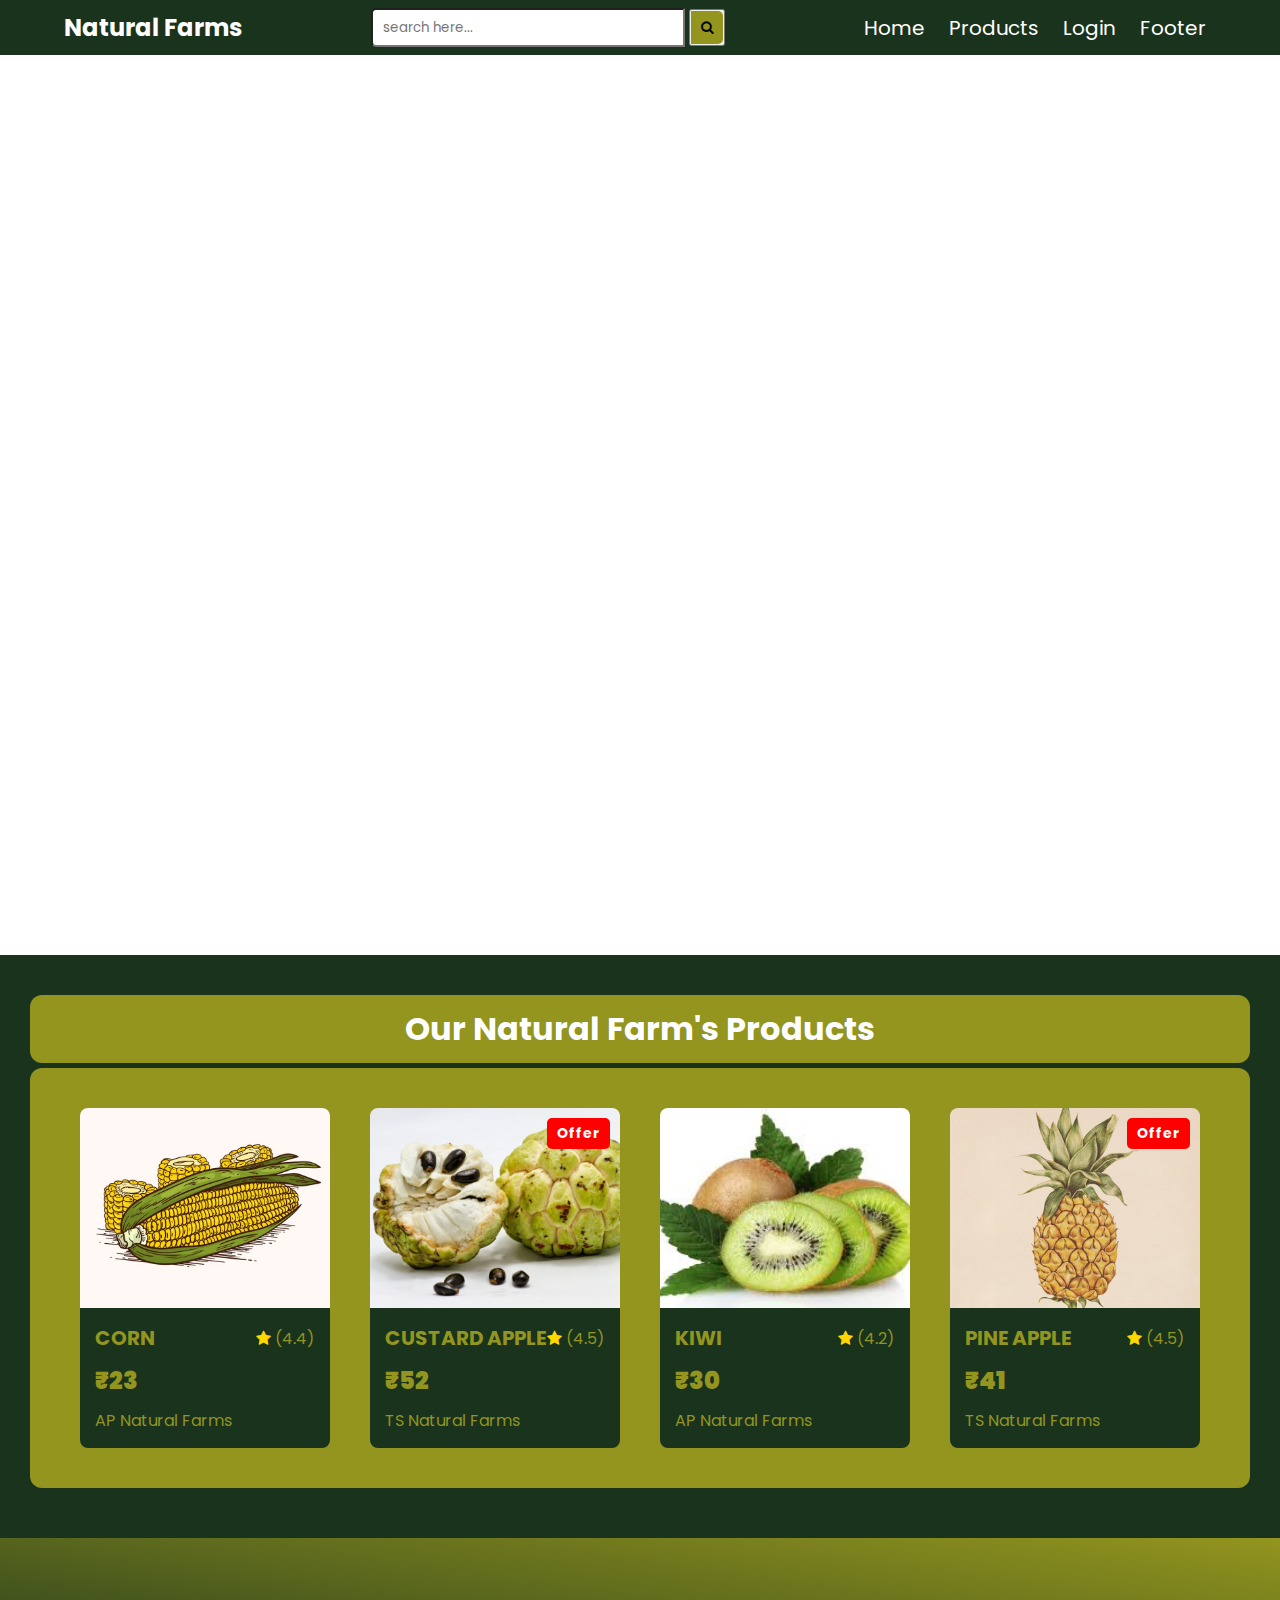
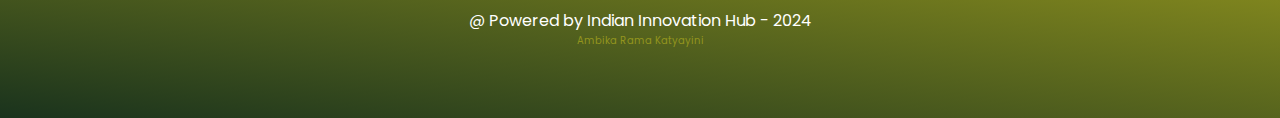
<file: day1/index.html>
<!DOCTYPE html>
<html lang="en">

<head>
    <meta charset="UTF-8">
    <meta name="viewport" content="width=device-width, initial-scale=1.0">
    <title>Natural Farms</title>
    <link rel="stylesheet" href="https://cdnjs.cloudflare.com/ajax/libs/font-awesome/4.7.0/css/font-awesome.min.css">
    <link rel="stylesheet" href="./style.css">
    <link href='https://fonts.googleapis.com/css?family=Poppins' rel='stylesheet'>
    <link rel="stylesheet" href="./Login.html">
</head>

<body>
    <!-- Header -->
    <header class="header_container">
        <div class="logo">
            <h1>Natural Farms</h1>
        </div>
        <div class="header_search">
            <div class="search_bar">
                <input type="text" placeholder="search here...">
                <button>
                    <i class="fa fa-search"></i>
                </button>
            </div>
        </div>
        <!-- Nav Bar -->
        <nav class="navigation">
            <a class="active" href="#Home">Home</a>
            <a href="#Products">Products</a>
            <a href="#Login">Login</a>
            <a href="#Footer">Footer</a>
        </nav>
    </header>
    <!-- Banner -->
    <section id="Home" class="home_container">
        <h6>Indian Innovation Hub</h6>
        <p style="font-size: 20px;">presenting</p>
        <h1>Natural Farms</h1>
    </section>
    <!-- Products -->
    <div id="Products" class="products_container">
        <h1 class="products_container_heading">Our Natural Farm's Products</h1>
        <section class="products">
            <!-- card1 -->
            <div class="card">
                <div class="card_image">
                    <img src="./images/corn_card.jpg" alt="corn_image" class="image" />
                </div>
                <div class="card_details">
                    <div class="name_rating">
                        <div class="item_name">
                            <h2>CORN</h2>
                        </div>
                        <div>
                            <i class="fa fa-star" aria-hidden="true"></i>
                            <span>(4.4)</span>
                        </div>
                    </div>
                    <div>
                        <h1><b>₹<span>23</span></b></h1>
                    </div>
                    <div>
                        <p>AP Natural Farms</p>
                    </div>
                </div>
            </div>
            <!-- card2 -->
            <div class="card">
                <div class="card_image">
                    <img src="./images/custard-apple_card.jpg" alt="custard-apple_image" class="image" />
                    <span>Offer</span>
                </div>
                <div class="card_details">
                    <div class="name_rating">
                        <div class="item_name">
                            <h2>CUSTARD APPLE</h2>
                        </div>
                        <div>
                            <i class="fa fa-star" aria-hidden="true"></i>
                            <span>(4.5)</span>
                        </div>
                    </div>
                    <div>
                        <h1><b>₹<span>52</span></b></h1>
                    </div>
                    <div>
                        <p>TS Natural Farms</p>
                    </div>
                </div>
            </div>
            <!-- card3 -->
            <div class="card">
                <div class="card_image">
                    <img src="./images/Kiwi_card.jfif" alt="kiwi_image" class="image" />
                </div>
                <div class="card_details">
                    <div class="name_rating">
                        <div class="item_name">
                            <h2>KIWI</h2>
                        </div>
                        <div>
                            <i class="fa fa-star" aria-hidden="true"></i>
                            <span>(4.2)</span>
                        </div>
                    </div>
                    <div>
                        <h1><b>₹<span>30</span></b></h1>
                    </div>
                    <div>
                        <p>AP Natural Farms</p>
                    </div>
                </div>
            </div>
            <!-- card4 -->
            <div class="card">
                <div class="card_image">
                    <img src="./images/pineapple_card.jpg" alt="pine-apple_image" class="image" />
                    <span>Offer</span>
                </div>
                <div class="card_details">
                    <div class="name_rating">
                        <div class="item_name">
                            <h2>PINE APPLE</h2>
                        </div>
                        <div>
                            <i class="fa fa-star" aria-hidden="true"></i>
                            <span>(4.5)</span>
                        </div>
                    </div>
                    <div>
                        <h1><b>₹<span>41</span></b></h1>
                    </div>
                    <div>
                        <p>TS Natural Farms</p>
                    </div>
                </div>
            </div>
        </section>
    </div>
    <!-- Footer -->
    <footer id="Footer" class="footer_container">

        <div>
            <p>@ Powered by Indian Innovation Hub - 2024</p>
            <p style="font-size: 10px; color: #93951e;">Ambika Rama Katyayini</p>
        </div>
    </footer>
</body>

</html>
</file>
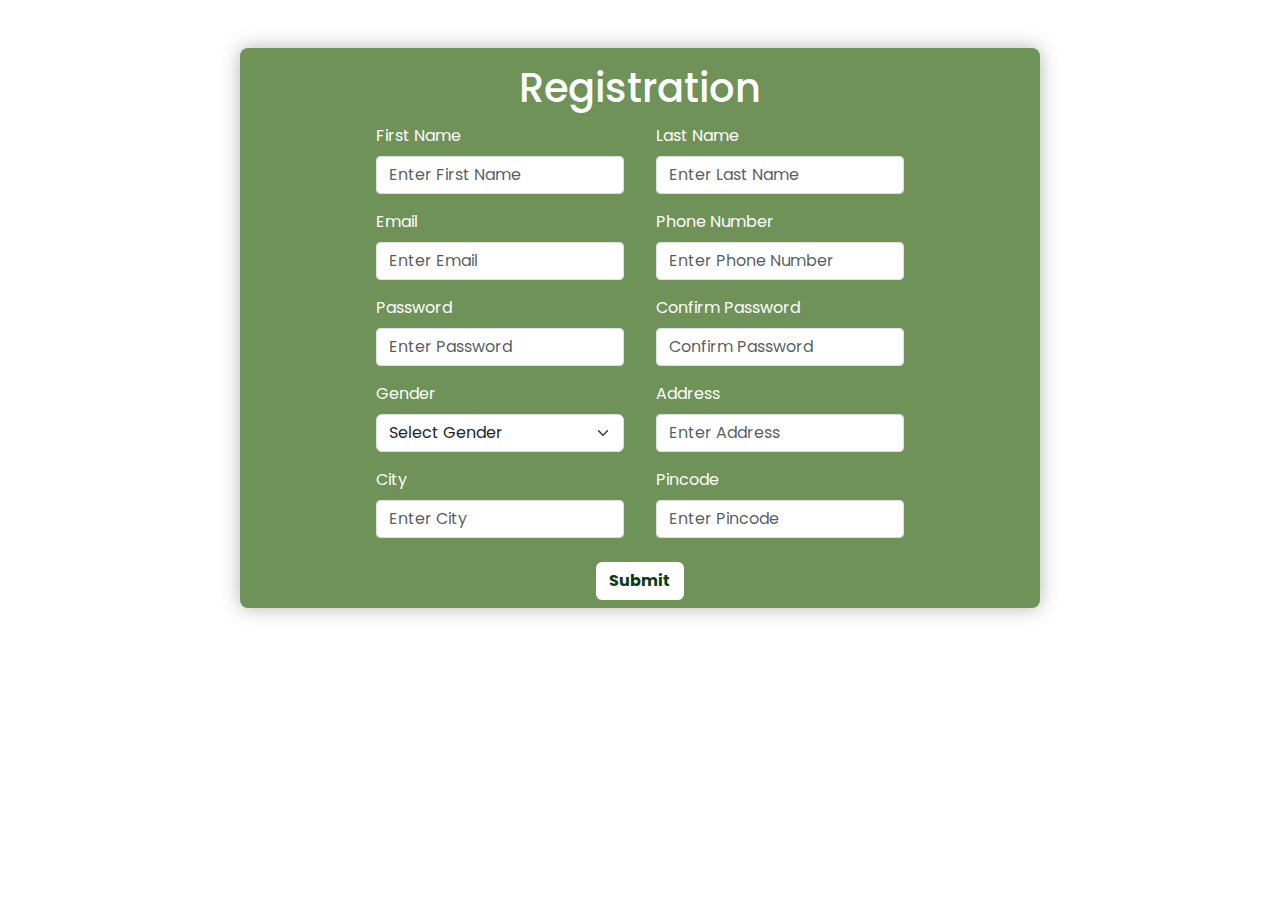
<file: day2/index.html>
<!DOCTYPE html>
<html lang="en">

<head>
    <meta charset="UTF-8">
    <meta name="viewport" content="width=device-width, initial-scale=1.0">
    <title>Natural Farms Registration</title>
    <!-- Bootstrap CSS -->
    <link href="https://cdn.jsdelivr.net/npm/bootstrap@5.3.0-alpha3/dist/css/bootstrap.min.css" rel="stylesheet">
    <!-- google fonts -->
    <link href='https://fonts.googleapis.com/css?family=Poppins' rel='stylesheet'>
    <!-- Internal Styles -->
    <style>
        .error-message {
            color: gold;
            font-size: 0.875em;
        }
    </style>
    <!-- External Styles -->
    <link rel="stylesheet" href="./style.css">
</head>

<body>
    <div class="container mt-5 mb-5">
        <h1 class="form_title text-center mb-1 p-3">Registration</h1>
        <form id="registrationForm" class="needs-validation" novalidate>
            <div class="row g-3 justify-content-center">
                <!-- First Name -->
                <div class="col-md-4 col-sm-8 col-8 m-2">
                    <label for="FirstName" class="form-label">First Name</label>
                    <input type="text" class="form-control" id="FirstName" name="FirstName"
                        placeholder="Enter First Name" required>
                    <div id="fname-error" class="error-message"></div>
                </div>

                <!-- Last Name -->
                <div class="col-md-4 col-sm-8 col-8 m-2">
                    <label for="LastName" class="form-label">Last Name</label>
                    <input type="text" class="form-control" id="LastName" name="LastName" placeholder="Enter Last Name"
                        required>
                    <div id="lname-error" class="error-message"></div>
                </div>

                <!-- Email -->
                <div class="col-md-4 col-sm-8 col-8 m-2">
                    <label for="EMAIL" class="form-label">Email</label>
                    <input type="email" class="form-control" id="EMAIL" name="EMAIL" placeholder="Enter Email" required>
                    <div id="email-error" class="error-message"></div>
                </div>

                <!-- Phone Number -->
                <div class="col-md-4 col-sm-8 col-8 m-2">
                    <label for="PHONENUMBER" class="form-label">Phone Number</label>
                    <input type="tel" class="form-control" id="PHONENUMBER" name="PHONENUMBER"
                        placeholder="Enter Phone Number" required>
                    <div id="phone-error" class="error-message"></div>
                </div>

                <!-- Password -->
                <div class="col-md-4 col-sm-8 col-8 m-2">
                    <label for="PASSWORD" class="form-label">Password</label>
                    <input type="password" class="form-control" id="PASSWORD" name="PASSWORD"
                        placeholder="Enter Password" required>
                    <div id="password-error" class="error-message"></div>
                </div>

                <!-- Confirm Password -->
                <div class="col-md-4 col-sm-8 col-8 m-2">
                    <label for="CONFIRMPASSWORD" class="form-label">Confirm Password</label>
                    <input type="password" class="form-control" id="CONFIRMPASSWORD" name="CONFIRMPASSWORD"
                        placeholder="Confirm Password" required>
                    <div id="confirm-password-error" class="error-message"></div>
                </div>

                <!-- Gender -->
                <div class="col-md-4 col-sm-8 col-8 m-2">
                    <label for="GENDER" class="form-label">Gender</label>
                    <select id="GENDER" name="GENDER" class="form-select" required>
                        <option value="" disabled selected>Select Gender</option>
                        <option value="male">Male</option>
                        <option value="female">Female</option>
                        <option value="other">Other</option>
                    </select>
                    <div id="gender-error" class="error-message"></div>
                </div>

                <!-- Address -->
                <div class="col-md-4 col-sm-8 col-8 m-2">
                    <label for="ADDRESS" class="form-label">Address</label>
                    <input type="text" class="form-control" id="ADDRESS" name="ADDRESS" placeholder="Enter Address"
                        required>
                    <div id="address-error" class="error-message"></div>
                </div>

                <!-- City -->
                <div class="col-md-4 col-sm-8 col-8 m-2">
                    <label for="CITY" class="form-label">City</label>
                    <input type="text" class="form-control" id="CITY" name="CITY" placeholder="Enter City" required>
                    <div id="city-error" class="error-message"></div>
                </div>

                <!-- Pincode -->
                <div class="col-md-4 col-sm-8 col-8 m-2">
                    <label for="PINCODE" class="form-label">Pincode</label>
                    <input type="number" class="form-control" id="PINCODE" name="PINCODE" placeholder="Enter Pincode"
                        required>
                    <div id="pincode-error" class="error-message"></div>
                </div>

                <!-- Submit Button -->
                <div class="col-12 text-center mb-2">
                    <button type="submit" class="btn submit_button">Submit</button>
                </div>
            </div>
        </form>
    </div>

    <!-- Bootstrap JS and validation -->
    <script src="https://cdn.jsdelivr.net/npm/bootstrap@5.3.0-alpha3/dist/js/bootstrap.bundle.min.js"></script>
    <script src="./script.js"></script>
</body>

</html>
</file>
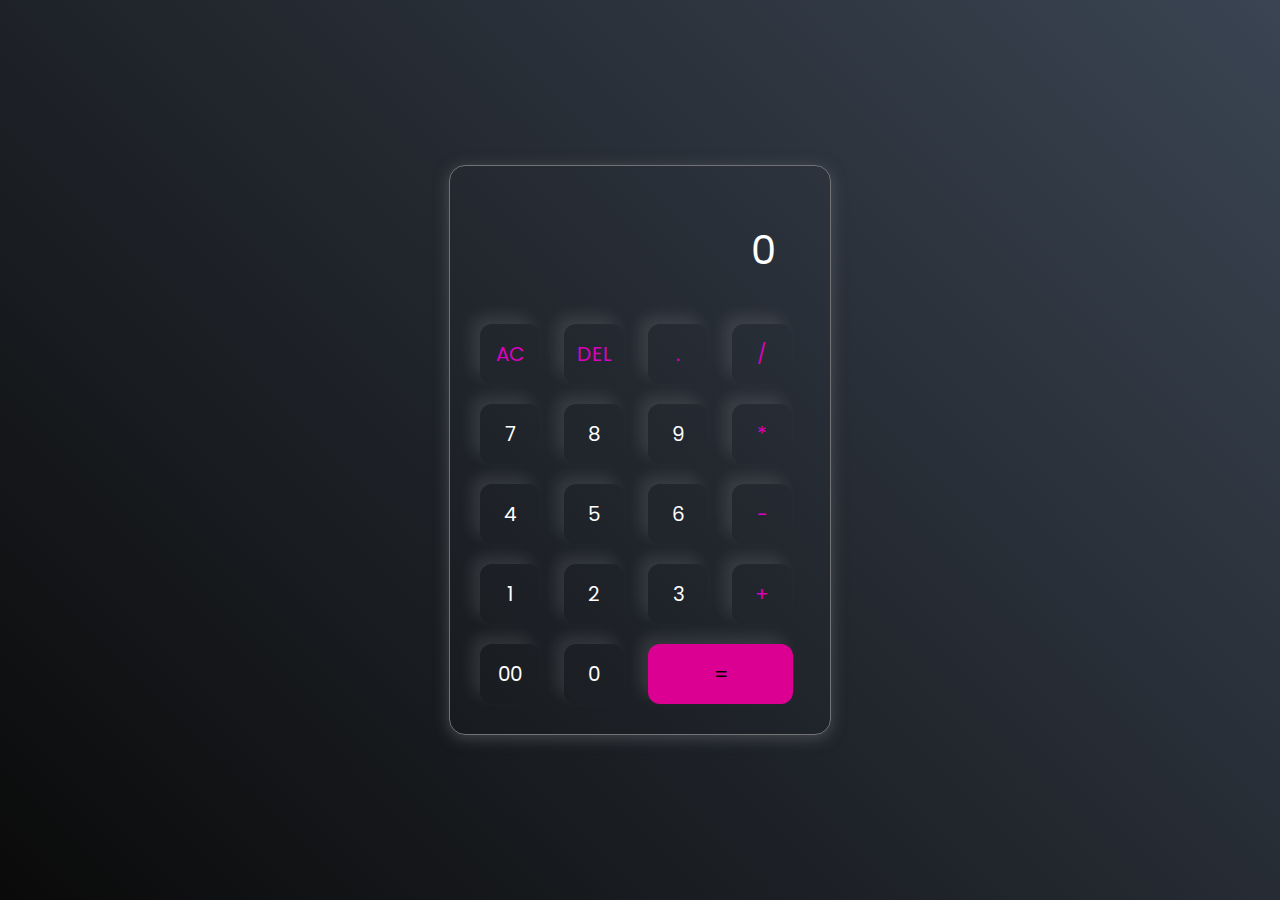
<file: day3/Calculator/index.html>
<!DOCTYPE html>
<html lang="en">

<head>
    <meta charset="UTF-8">
    <meta name="viewport" content="width=device-width, initial-scale=1.0">
    <title>Calculator</title>
    <link rel="stylesheet" href="./style.css">
</head>

<body>
    <div class="calculator">
        <input type="text" placeholder="0" id="inputBox">
        <div>
            <button class="operator">AC</button>
            <button class="operator">DEL</button>
            <button class="operator">.</button>
            <button class="operator">/</button>
        </div>
        <div>
            <button>7</button>
            <button>8</button>
            <button>9</button>
            <button class="operator">*</button>
        </div>
        <div>
            <button>4</button>
            <button>5</button>
            <button>6</button>
            <button class="operator">-</button>
        </div>
        <div>
            <button>1</button>
            <button>2</button>
            <button>3</button>
            <button class="operator">+</button>
        </div>
        <div>
            <button>00</button>
            <button>0</button>
            <button class="equalBtn">=</button>
        </div>
    </div>
    <script src="./script.js"></script>
</body>

</html>
</file>
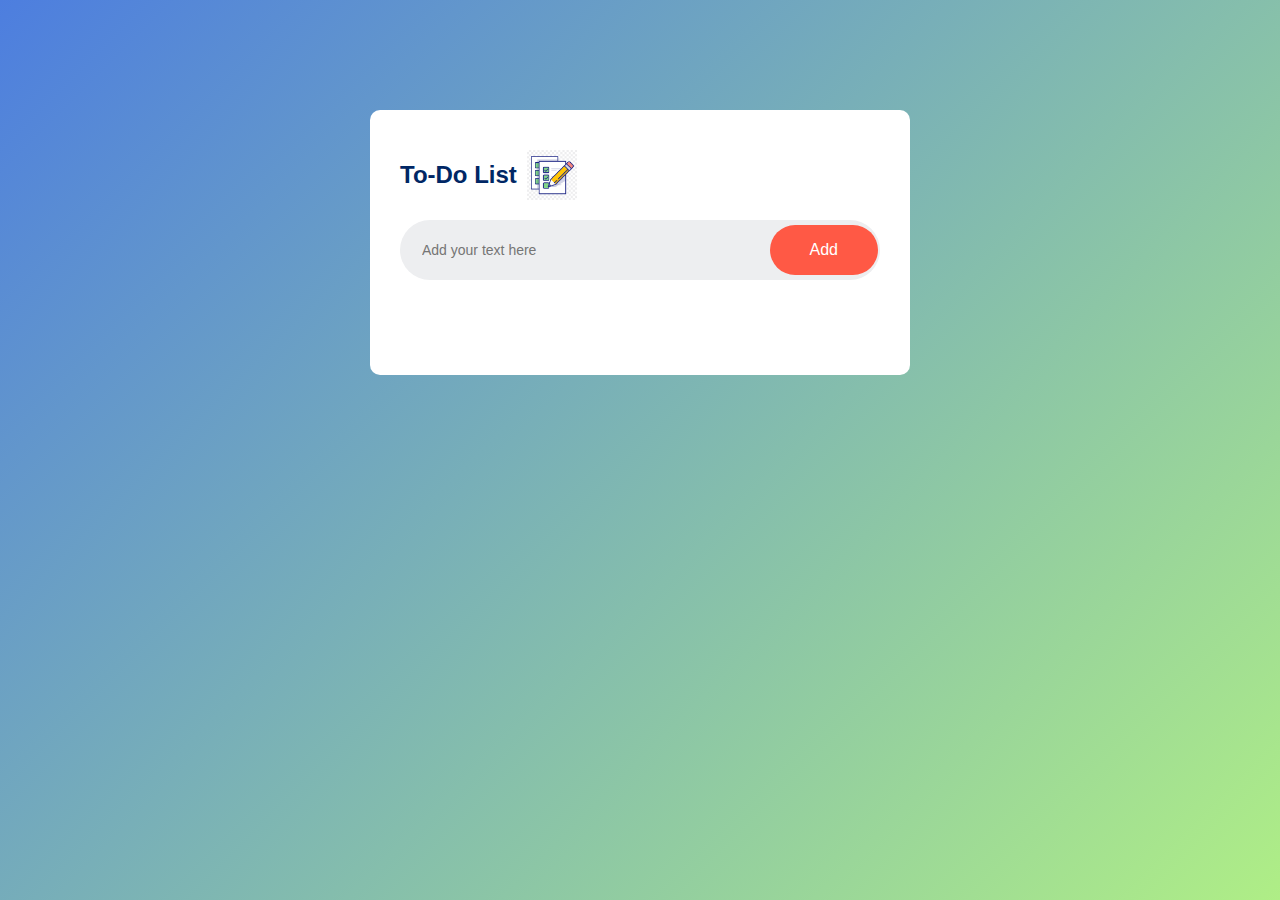
<file: day3/To-Do List using HTML CSS JS/index.html>
<!DOCTYPE html>
<html lang="en">
<head>
    <meta charset="UTF-8">
    <meta name="viewport" content="width=device-width, initial-scale=1.0">
    <!-- Title -->
    <title>TO-DO List Website</title>
    <!-- CSS -->
    <link rel = "stylesheet" href = "index.css">

</head>
<body>
    <div class = "container">
        <div class="todo-app">
            <h2>To-Do List<img src="./Images/todolist.png" alt="icon-image"></h2>
            <div class="row">
                <input type = "text" id = "input-box" placeholder="Add your text here"/>
                <button onclick="createtask()">Add</button>
            </div>
            <ul id = "list-container">
                <!-- <li class = "checked">Task 1</li>
                <li>Task 2</li>
                <li>Task 3</li>
                <li>Task 4</li> -->
            </ul>
        </div>
        
    </div>
    <script src = "script.js"></script>
</body>
</html>
</file>
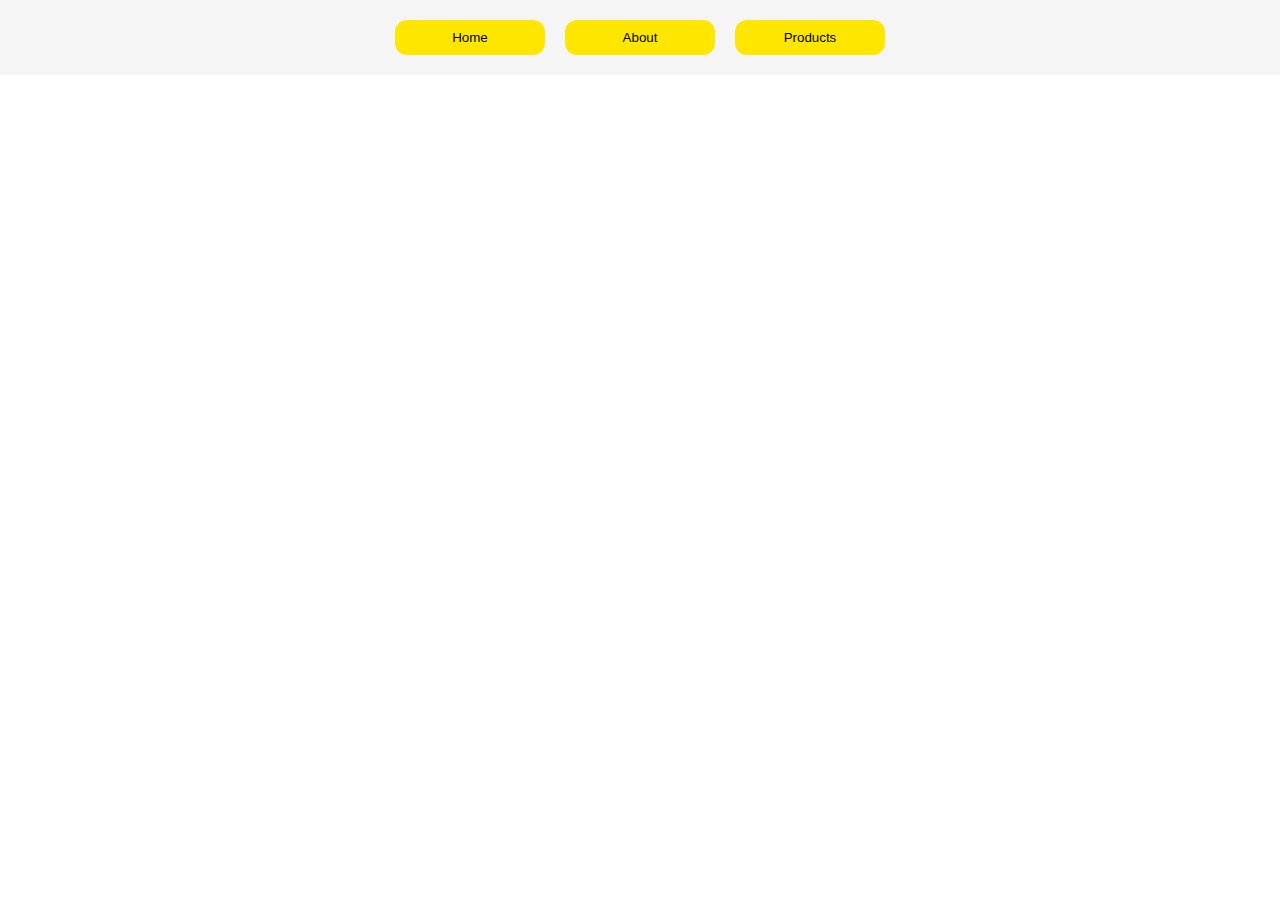
<file: day4/product details/index.html>
<!DOCTYPE html>
<html lang="en">

<head>
    <meta charset="UTF-8">
    <meta name="viewport" content="width=device-width, initial-scale=1.0">
    <!-- title -->
    <title>Product Card Fetch API</title>
    <!-- stylesheet -->
    <link rel="stylesheet" href="./style.css">
    <!-- fontawesome4 for icons-->
    <link rel="stylesheet" href="https://cdnjs.cloudflare.com/ajax/libs/font-awesome/4.7.0/css/font-awesome.min.css">
</head>

<body>
    <!-- Header -->
    <header>
        <div id="header_container">
            <button class="button_style" onclick="homePage()">Home</button>
            <button class="button_style" onclick="aboutPage()">About</button>
            <button class="button_style" onclick="productpage()">Products</button>
        </div>
    </header>

    <!-- Product details container -->
    <div id="product_details_container"></div>

    <!-- js file to extract data -->
    <script src="./script.js"></script>
</body>

</html>
</file>
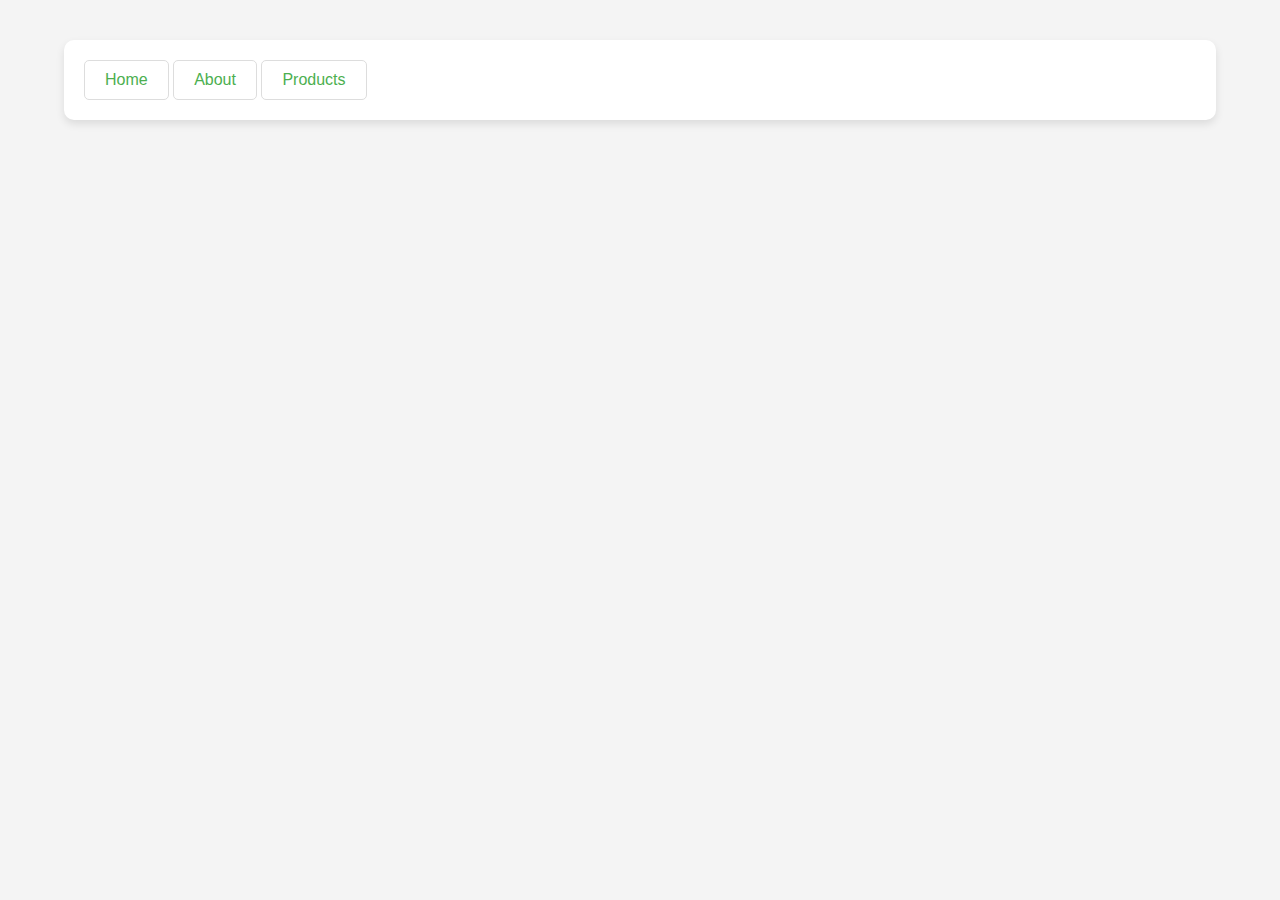
<file: day4/products/index.html>
<!DOCTYPE html>
<html lang="en">

<head>
    <meta charset="UTF-8">
    <meta name="viewport" content="width=device-width, initial-scale=1.0">
    <!-- title -->
    <title>Product Card Fetch API</title>
    <!-- stylesheet -->
    <link rel="stylesheet" href="./style.css">
    <!-- fontawesome4 for icons-->
    <link rel="stylesheet" href="https://cdnjs.cloudflare.com/ajax/libs/font-awesome/4.7.0/css/font-awesome.min.css">
</head>

<body>
    <div id="product_details_container">
        <button class="button_style">Home</button>
        <button class="button_style">About</button>
        <button onclick="productpage()" class="button_style">Products</button>
    </div>
    <!-- js file to extract data -->
    <script src="./script.js"></script>
</body>

</html>
</file>
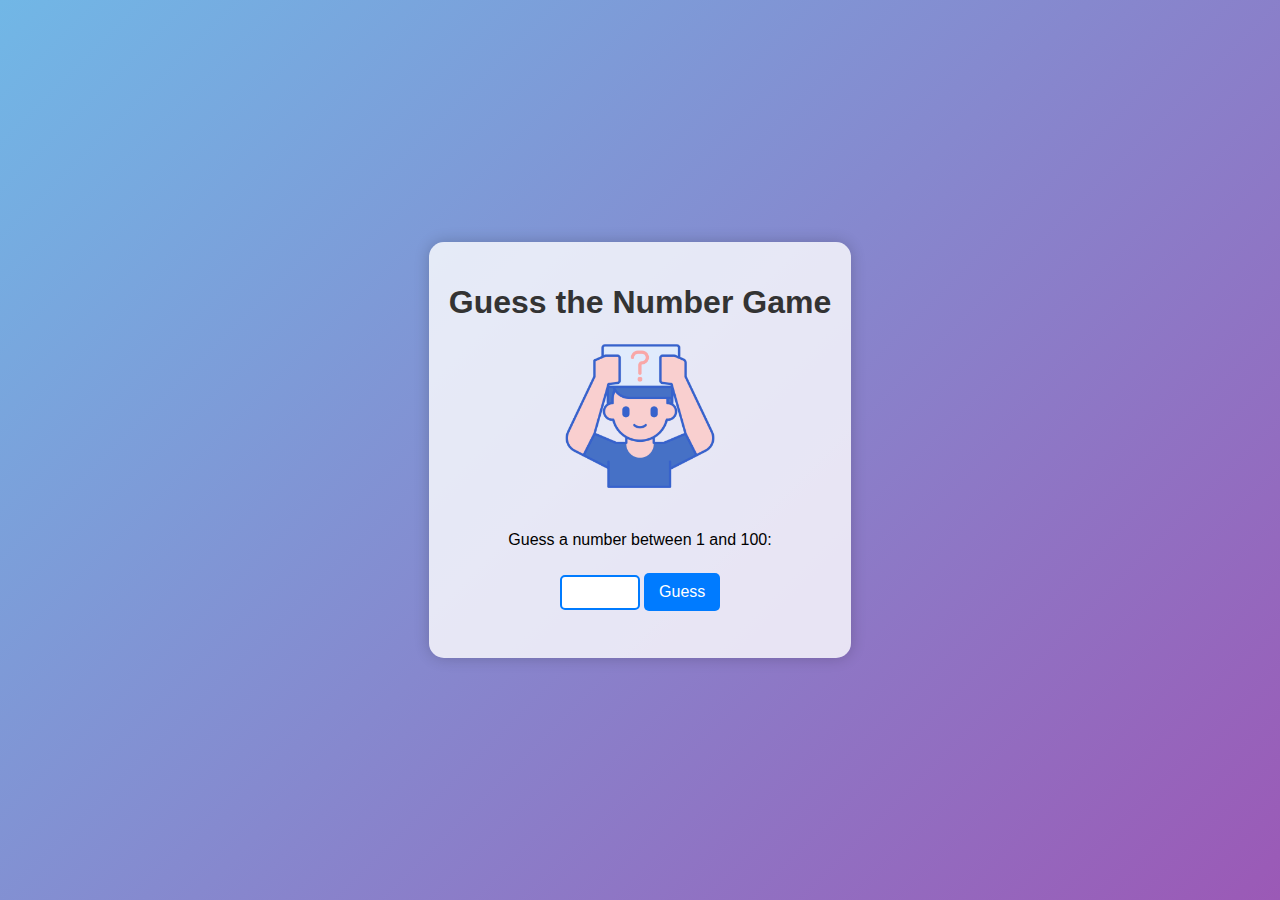
<file: day5/Guessing Number Game/index.html>
<!DOCTYPE html>
<html lang="en">
<head>
    <meta charset="UTF-8">
    <meta name="viewport" content="width=device-width, initial-scale=1.0">
    <title>Guess the Number Game</title>
    <link rel="stylesheet" href="./style.css">
    <link rel="icon" href="./dice.png">
</head>
<body>
    <div class="container">
        <h1>Guess the Number Game</h1>
        <img src="./mystery-box.png" alt="Mystery Box" class="mystery-box">
        <p id="message">Guess a number between 1 and 100:</p>
        <input type="number" id="guessInput" min="1" max="100">
        <button id="guessButton">Guess</button>
        <p id="result"></p>
    </div>
    <script src="./script.js"></script>
</body>
</html>
</file>
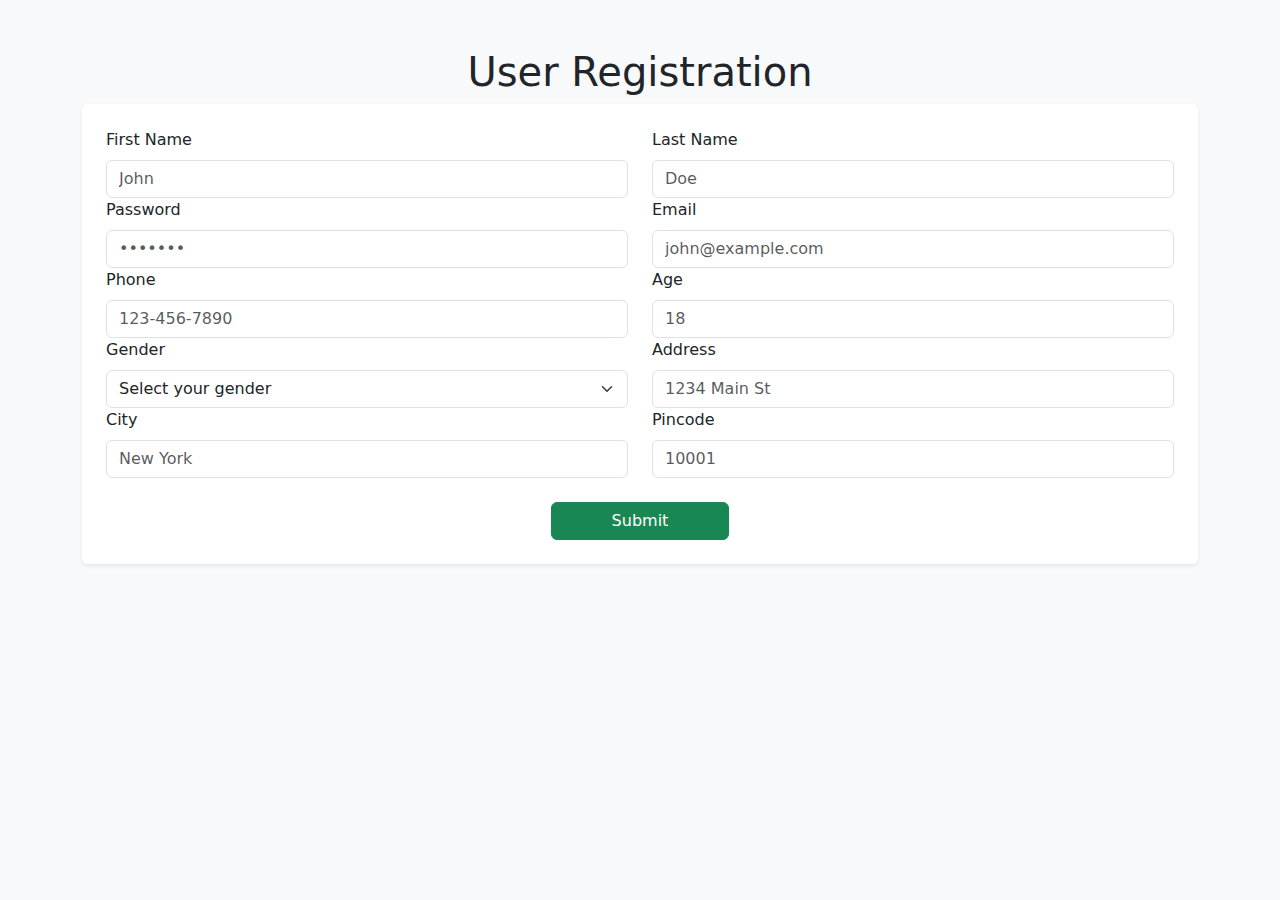
<file: day1/Login.html>
<!DOCTYPE html>
<html lang="en">

<head>
    <meta charset="UTF-8">
    <meta name="viewport" content="width=device-width, initial-scale=1.0">
    <title>Natural Farms</title>
    <link href="https://cdn.jsdelivr.net/npm/bootstrap@5.3.0/dist/css/bootstrap.min.css" rel="stylesheet">
</head>

<body class="bg-light">
    <div class="container py-5">

        <h1 class="text-center">User Registration</h1>

        <form class="bg-white p-4 rounded shadow-sm">
            <div class="row">

                <!-- First Name -->
                <div class="col-md-6">
                    <label for="firstName" class="form-label">First Name</label>
                    <input type="text" class="form-control" id="firstName" placeholder="John" required>
                </div>

                <!-- Last Name -->
                <div class="col-md-6">
                    <label for="lastName" class="form-label">Last Name</label>
                    <input type="text" class="form-control" id="lastName" placeholder="Doe" required>
                </div>

                <!-- Password -->
                <div class="col-md-6">
                    <label for="password" class="form-label">Password</label>
                    <input type="password" class="form-control" id="password" placeholder="•••••••" required
                        minlength="6">
                </div>

                <!-- Email -->
                <div class="col-md-6">
                    <label for="email" class="form-label">Email</label>
                    <input type="email" class="form-control" id="email" placeholder="john@example.com" required>
                </div>

                <!-- Phone -->
                <div class="col-md-6">
                    <label for="phone" class="form-label">Phone</label>
                    <input type="tel" class="form-control" id="phone" placeholder="123-456-7890" required
                        pattern="[0-9]{3}-[0-9]{3}-[0-9]{4}">
                </div>

                <!-- Age -->
                <div class="col-md-6">
                    <label for="age" class="form-label">Age</label>
                    <input type="number" class="form-control" id="age" min="18" placeholder="18" required>
                </div>

                <!-- Gender -->
                <div class="col-md-6">
                    <label for="gender" class="form-label">Gender</label>
                    <select id="gender" class="form-select" required>
                        <option selected disabled>Select your gender</option>
                        <option value="Male">Male</option>
                        <option value="Female">Female</option>
                        <option value="Other">Other</option>
                    </select>
                </div>

                <!-- Address -->
                <div class="col-md-6">
                    <label for="address" class="form-label">Address</label>
                    <input type="text" class="form-control" id="address" placeholder="1234 Main St" required>
                </div>

                <!-- City -->
                <div class="col-md-6">
                    <label for="city" class="form-label">City</label>
                    <input type="text" class="form-control" id="city" placeholder="New York" required>
                </div>

                <!-- Pincode -->
                <div class="col-md-6">
                    <label for="pincode" class="form-label">Pincode</label>
                    <input type="text" class="form-control" id="pincode" placeholder="10001" required pattern="\d{6}">
                </div>

                <!-- Submit Button -->
                <div class="col-12 pt-4 d-flex justify-content-center">
                    <div class="col-2">
                        <button type="submit" class="btn btn-success w-100">Submit</button>
                    </div>
                </div>
            </div>
        </form>
    </div>

    <script src="https://cdn.jsdelivr.net/npm/bootstrap@5.3.0/dist/js/bootstrap.bundle.min.js"></script>
</body>

</html>
</file>
<file: day1/style.css>
*{
    margin: 0;
    padding: 0;
    font-family: 'Poppins';
}
header{
    background-color: #1a331d;
    color: #ffffff;
    width: 100vw;
    /* position: sticky; */
    top: 0;
    flex-wrap: wrap;
}
.header_container{
    display: flex;
    flex-direction: row;
    justify-content: space-around;
    align-items: center;
}
.home_container{
    background-image: url('https://img.freepik.com/free-photo/photorealistic-view-tree-nature-with-branches-trunk_23-2151478084.jpg?t=st=1727937355~exp=1727940955~hmac=1c1e30b75aabe305ae719bd1ac96dbc69e9051c57231eccc6bb1f9dcab9f9129&w=900');
    /* background-image: url('https://img.freepik.com/free-photo/beautiful-view-green-fields-sunrise-captured-canggu-bali_181624-14146.jpg?t=st=1727952406~exp=1727956006~hmac=1c423f54a54bb4fe54973fc22283493c3095950f25e23c3355c5411b48d98d11&w=740'); */
    /* background-image: url('./banner image.jpg'); */
    background-size: cover;
    height: 100vh;
    display: flex;
    background-position: center;
    justify-content: center;
    align-items: center;
    flex-direction: column;
    text-align: center;
    color:#ffffff;
    font-size: 65px;
}
.home_container h1{
    font-size: 120px;
    color: #ffffff;
}
.header_search{

    border: none;
}
.search_bar input{
    height: 35px;
    border-radius: 5px 0 0 5px;
    width: 300px;
    padding-left: 10px;
}
.search_bar input:hover{
    border: 1px solid #93951e;
}
.search_bar i{
    background-color: #93951e;
    border-radius: 0 5px 5px 0;
    padding: 10px;
    border: none;
}

.navigation a{
    padding: 10px;
    font-size: 20px;
    text-decoration: none;
    border-radius: 8px;
    color: #ffffff;
}
.navigation a:hover{
    background-color: #93951e;
}
.products_container{
    background-color: #1a331d;
    padding: 30px;
}
.products_container_heading{
    background-color: #93951e;
    color: white;
    border-radius: 12px;
    padding: 10px;
    font-size: 32px;
    margin-bottom: 5px;
    text-align: center;
}
.products{
    background-color: #93951e;
    border: 8px;
    padding: 30px;
    color: #1a331d;
    display: flex;
    border-radius: 12px;
    text-align: center;
    align-items: center;
    justify-content: space-around;
    flex-wrap: wrap;
    margin-bottom: 20px;
}

.card {
    width: 250px;
    border-radius: 8px;
    margin: 10px;
}

.card_image {
    position: relative;
    width: 100%;
    height: 200px;
}

.card_image img {
    width: 100%;
    height: 100%;
    object-fit: cover;
    border-radius: 8px 8px 0 0;
}

.card_image span {
    position: absolute;
    top: 10px;
    right: 10px;
    background-color: red;
    color: white;
    padding: 5px 10px;
    border-radius: 5px;
    font-size: 14px;
    font-weight: bold;
}

.card_details {
    padding: 15px;
    background-color: #1a331d;
    color: #93951e;
    text-align: left;
    border-radius: 0 0 8px 8px;
}

.name_rating {
    display: flex;
    justify-content: space-between;
    align-items: center;
}

.item_name h2 {
    margin: 0;
    font-size: 20px;
    font-weight: bold;
}

.fa-star {
    color: gold;
}

h1 {
    margin: 10px 0;
    font-size: 24px;
}

.footer_container{
    height: 180px;
    background-image: linear-gradient(to top right, #1a331d, #93951e);
    border: 8px;
    display: flex;
    text-align: center;
    align-items: center;
    color: white;
    justify-content: center;
}

@media (min-width: 701px) and (max-width: 900px){
    .home_container h1{
        color: gold;
        font-size: 80px;
    }
}
</file>
<file: day2/style.css>
* {
    padding: 0;
    margin: 0;
    box-sizing: border-box;
    font-family: 'Poppins', sans-serif;
    color: #ffffff;
}

body {
    background-image: url('https://img.freepik.com/free-photo/photorealistic-view-tree-nature-with-branches-trunk_23-2151478084.jpg?t=st=1727937355~exp=1727940955~hmac=1c1e30b75aabe305ae719bd1ac96dbc69e9051c57231eccc6bb1f9dcab9f9129&w=900');
    background-size: cover;
    background-position: center;
}

input {
    border: 2px solid transparent; 
    border-radius: 4px!important;
    transition: border-color 0.3s ease; 
}

input:hover {
    border-color: gold; 
}
.form-select option{
    background-color: gold;
    color: black;
}
.container {
    background-color: rgba(49, 100, 15, 0.7); 
    margin: 10px auto; 
    max-width: 800px; 
    border-radius: 8px; 
    box-shadow: 0 0 20px rgba(0, 0, 0, 0.3); 
}

.submit_button {
    color: rgba(12, 59, 22, 1);
    background-color: white;
    font-weight: bold;
    transition: background-color 0.3s ease, color 0.3s ease;
}

.submit_button:hover {
    color: rgba(12, 59, 22, 1);
    background-color: gold;
}

@media (max-width: 486px) {
    .container {
        max-width: 600px; 
        margin: 100px auto; 
    }
}
</file>
<file: day3/Calculator/style.css>
@import url('https://fonts.googleapis.com/css2?family=Poppins:ital,wght@0,100;0,200;0,300;0,400;0,500;0,600;0,700;0,800;0,900;1,100;1,200;1,300;1,400;1,500;1,600;1,700;1,800;1,900&display=swap');

* {
    margin: 0;
    padding: 0;
    box-sizing: border-box;
    font-family: "Poppins", sans-serif;
    font-weight: 400;
    font-style: normal;
}

body {
    width: 100%;
    height: 100vh;
    display: flex;
    justify-content: center;
    align-items: center;
    background: linear-gradient(45deg, #0a0a0a, #3a4452);
}

.calculator {
    border: 1px solid #717377;
    padding: 20px;
    border-radius: 16px;
    background: transparent;
    box-shadow: 0px 3px 15px rgba(113, 115, 119, 0.5);
}

input {
    width: 320px;
    border: none;
    padding: 24px;
    margin: 10px;
    background: transparent;
    box-shadow: 0px 3px 15px rgbs(84, 84, 0.1);
    font-size: 40px;
    text-align: right;
    color: #ffffff;
}

input::placeholder {
    color: #ffffff;
}

button {
    border: none;
    width: 60px;
    height: 60px;
    margin: 10px;
    background: transparent;
    border-radius: 12px;
    color: #ffffff;
    font-size: 20px;
    box-shadow: -8px -8px 15px rgba(255, 255, 255, 0.1);
    cursor: pointer;
}

.equalBtn {
    background-color: #db0092;
    color: black;
    width: 145px;
}

.operator {
    color: #db00be;
}
</file>
<file: day3/To-Do List using HTML CSS JS/index.css>
*{
    margin: 0;
    padding: 0;
    font-family: sans-serif;
    box-sizing: border-box;
}
.container{
    width: 100%;
    min-height: 100vh;
    background: linear-gradient(135deg, #4d7edf, #afee86);
    padding: 10px;
}
.todo-app{
    width: 100%;
    max-width: 540px;
    background: #fff;
    margin: 100px auto 20px;
    padding: 40px 30px 70px;
    border-radius: 10px;
    /* gap: 10px; */
}
.todo-app h2{
    color: #002765;
    display: flex;
    justify-content: flex-start;
    align-items: center;
    margin-bottom: 20px;
}
.todo-app h2 img{
    height: 50px;
    width: 50px;
    margin-left: 10px;
    
}                                                                                                                                                                                                                                                                                       
.row{
    display: flex;
    align-items: center;
    justify-content: space-between;
    background: #edeef0;
    border-radius: 30px;
    padding: 2px;
    margin-bottom: 25px;
}
input{
    flex: 1;
    border: none;
    outline: none;
    background: transparent;
    padding: 20px;
    font-size: 14px;
}
button{
    border: none;
    outline: none;
    padding: 16px 40px;
    background: #ff5945;
    color: white;
    font-size: 16px;
    cursor: pointer;
    border-radius: 40px;
}

ul li{
    list-style: none;
    font-size: 17px;
    padding: 16px 8px 12px 50px;
    user-select: none;
    cursor: pointer;
    position: relative;
}

ul li::before{
    content: '';
    position: absolute;
    height: 28px;
    width: 28px;
    border-radius: 50%;
    background-image: url(Images/unchecked.png);
    background-size: cover;
    background-position: center;
    top: 12px;
    left: 8px;
}
ul li.checked{
    color: #555;
    text-decoration: line-through;
}
ul li.checked::before{
    background-image: url(Images/Checked.png);
}

ul li span{
    position: absolute;
    right: 0;
    top: 5px;
    width: 40px;
    height: 40px;
    font-size: 22px;
    color: #555;
    line-height: 40px;
    text-align: center;
    border-radius: 50%;
}
ul li span:hover{
    background: #edeef0;

}
</file>
<file: day4/product details/style.css>
* {
    margin: 0;
    padding: 0;
}

body {
    font-family: Arial, sans-serif;
}

header {
    background-color: #f5f5f5;
    padding: 10px;
    text-align: center;
}

#header_container {
    display: flex;
    justify-content: center;
}

.product_card {
    line-height: 1.5;
    width: 250px;
    padding: 10px;
    border: none;
    box-shadow: 0 0 10px rgb(223, 171, 0);
    border-radius: 15px;
    margin: 10px;
    display: inline-block;
    transition: 0.4s;
}

.product_card_image {
    text-align: center;
}

.product_card_details {
    background-color: rgb(255, 244, 214);
    margin: 10px;
    padding: 10px;
    border-radius: 12px;
}

.para_style1 {
    display: -webkit-box;
    -webkit-box-orient: vertical;
    -webkit-line-clamp: 1;
    overflow: hidden;
    text-overflow: ellipsis;
}

.para_style {
    display: -webkit-box;
    -webkit-box-orient: vertical;
    -webkit-line-clamp: 2;
    overflow: hidden;
    text-overflow: ellipsis;
}

.stars {
    color: black;
    font-weight: bold;
}

.rating_stars {
    font-size: 16px;
    display: flex;
    justify-content: space-between;
    align-items: center;
}

.product_card:hover {
    transform: scale(1.1);
}

.button_style {
    color: black;
    background-color: #ffe600;
    padding: 10px;
    text-align: center;
    margin: 10px;
    width: 150px;
    border-radius: 12px;
    display: flex;
    justify-content: center;
    align-items: center;
    border: none;
    cursor: pointer;
    transition: .8s all;
}

.button_style:hover {
    transform: scale(0.8);
}
</file>
<file: day5/Guessing Number Game/style.css>
body {
    font-family: Arial, sans-serif;
    display: flex;
    justify-content: center;
    align-items: center;
    height: 100vh;
    margin: 0;
    background: linear-gradient(135deg, #71b7e6, #9b59b6);
}

.container {
    text-align: center;
    background: rgba(255, 255, 255, 0.8);
    padding: 20px;
    border-radius: 15px;
    box-shadow: 0 0 15px rgba(0, 0, 0, 0.2);
    max-width: 400px;
}

h1 {
    color: #333;
    margin-bottom: 20px;
}

.mystery-box {
    width: 150px;
    margin-bottom: 20px;
}

#guessInput {
    width: 60px;
    padding: 8px;
    margin: 10px 0;
    border: 2px solid #007BFF;
    border-radius: 5px;
    text-align: center;
}

#guessButton {
    padding: 10px 15px;
    background-color: #007BFF;
    color: white;
    border: none;
    border-radius: 5px;
    cursor: pointer;
    font-size: 16px;
}

#guessButton:hover {
    background-color: #0056b3;
}

#result {
    margin-top: 15px;
    font-weight: bold;
    font-size: 18px;
}
</file>
<file: day4/products/style.css>
/* General Reset */
* {
    margin: 0;
    padding: 0;
    box-sizing: border-box;
}

body {
    font-family: Arial, sans-serif;
    background-color: #f4f4f4;
    color: #333;
}

/* Styling the header */
header {
    background-color: #4CAF50;
    padding: 10px 20px;
    display: flex;
    justify-content: center;
    align-items: center;
}

.header_buttons_container {
    display: flex;
    gap: 15px;
}

.button_style {
    background-color: #ffffff;
    border: 1px solid #ddd;
    color: #4CAF50;
    padding: 10px 20px;
    font-size: 16px;
    border-radius: 5px;
    cursor: pointer;
    transition: all 0.3s ease;
}

.button_style:hover {
    background-color: #4CAF50;
    color: white;
    border: 1px solid #4CAF50;
}

/* Product container */
#product_details_container {
    margin: 40px auto;
    padding: 20px;
    width: 90%;
    max-width: 1200px;
    background-color: #fff;
    border-radius: 10px;
    box-shadow: 0 4px 8px rgba(0, 0, 0, 0.1);
}

/* Product card */
.product_card {
    display: flex;
    gap: 20px;
    margin-bottom: 20px;
    padding: 15px;
    border: 1px solid #ddd;
    border-radius: 10px;
    background-color: #fff;
    box-shadow: 0 2px 4px rgba(0, 0, 0, 0.1);
    width: 100%;
    text-align: left;
}

/* Product image styling */
.product_card_image img {
    width: 100px;
    height: 100px;
    object-fit: cover;
    border-radius: 8px;
}

/* Product details */
.product_card_details {
    flex: 1;
    display: flex;
    flex-direction: column;
    justify-content: space-between;
}

/* Product title */
.product_card_details h4 {
    font-size: 1.2rem;
    margin-bottom: 10px;
    color: #333;
}

/* Product description */
.product_card_details p {
    font-size: 0.9rem;
    margin-bottom: 10px;
    color: #666;
}

/* Product price */
.product_card_details h3 {
    color: #4CAF50;
    font-size: 1.2rem;
    margin-bottom: 10px;
}

/* Rating and button container */
.rating_and_button {
    display: flex;
    justify-content: space-between;
    align-items: center;
}

/* Rating stars */
.rating_stars {
    display: flex;
    align-items: center;
    gap: 5px;
}

.rating_stars .stars {
    font-size: 0.9rem;
    color: #666;
}

.rating_stars .fa-star {
    color: #FD7A00; /* Orange for the stars */
}

.rating_stars span {
    font-size: 1rem;
    color: #333;
}

/* Add to Cart button */
.add_to_cart_button {
    background-color: #4CAF50;
    color: white;
    padding: 8px 16px;
    border: none;
    border-radius: 5px;
    cursor: pointer;
    font-size: 1rem;
    transition: background-color 0.3s ease;
}

.add_to_cart_button:hover {
    background-color: #45a049;
}

/* Responsive design */
@media screen and (max-width: 768px) {
    .product_card {
        flex-direction: column;
        align-items: center;
        text-align: center;
    }

    .rating_and_button {
        flex-direction: column;
        gap: 10px;
    }
}
</file>
